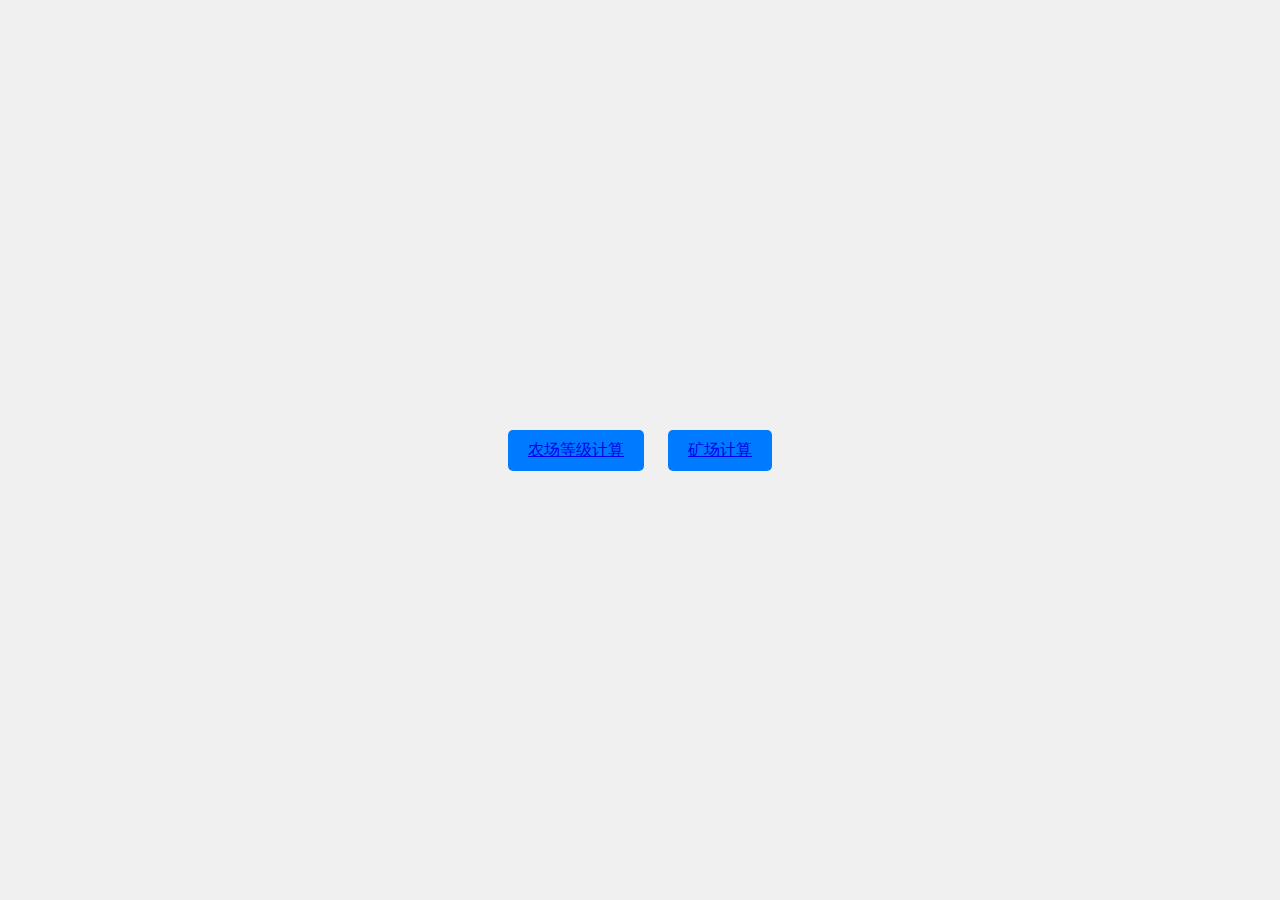
<file: choose.html>
<html lang="en">
<head>
    <meta charset="UTF-8">
    <meta name="viewport" content="width=device-width, initial-scale=1.0">
    <title>Choose</title>
    <link rel="stylesheet" href="./Css/choose.css?v=1.0">
</head>
<body>
    <div class="button-container">
        <button class="btn">
            <a href="./Html/famer.html">农场等级计算</a>
        </button>
        <button class="btn">
            <a href="./Html/kuangChan.html">矿场计算</a>
        </button>
    </div>
    
</body>
</html>
</file>
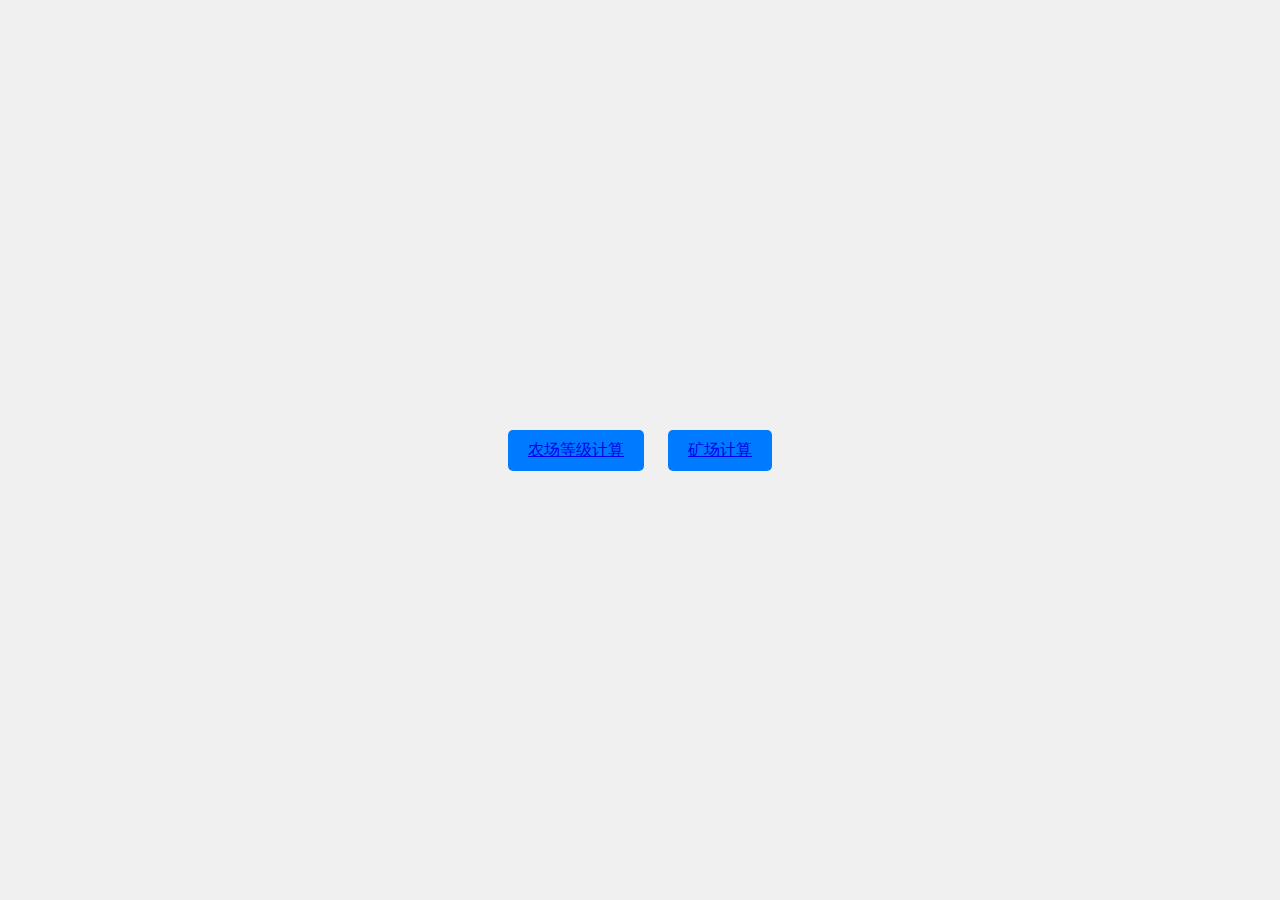
<file: Html/choose.html>
<html lang="en">
<head>
    <meta charset="UTF-8">
    <meta name="viewport" content="width=device-width, initial-scale=1.0">
    <title>Choose</title>
    <link rel="stylesheet" href="../Css/choose.css?v=1.0">
</head>
<body>
    <div class="button-container">
        <button class="btn">
            <a href="./famer.html">农场等级计算</a>
        </button>
        <button class="btn">
            <a href="./kuangChan.html">矿场计算</a>
        </button>
    </div>
    
</body>
</html>
</file>
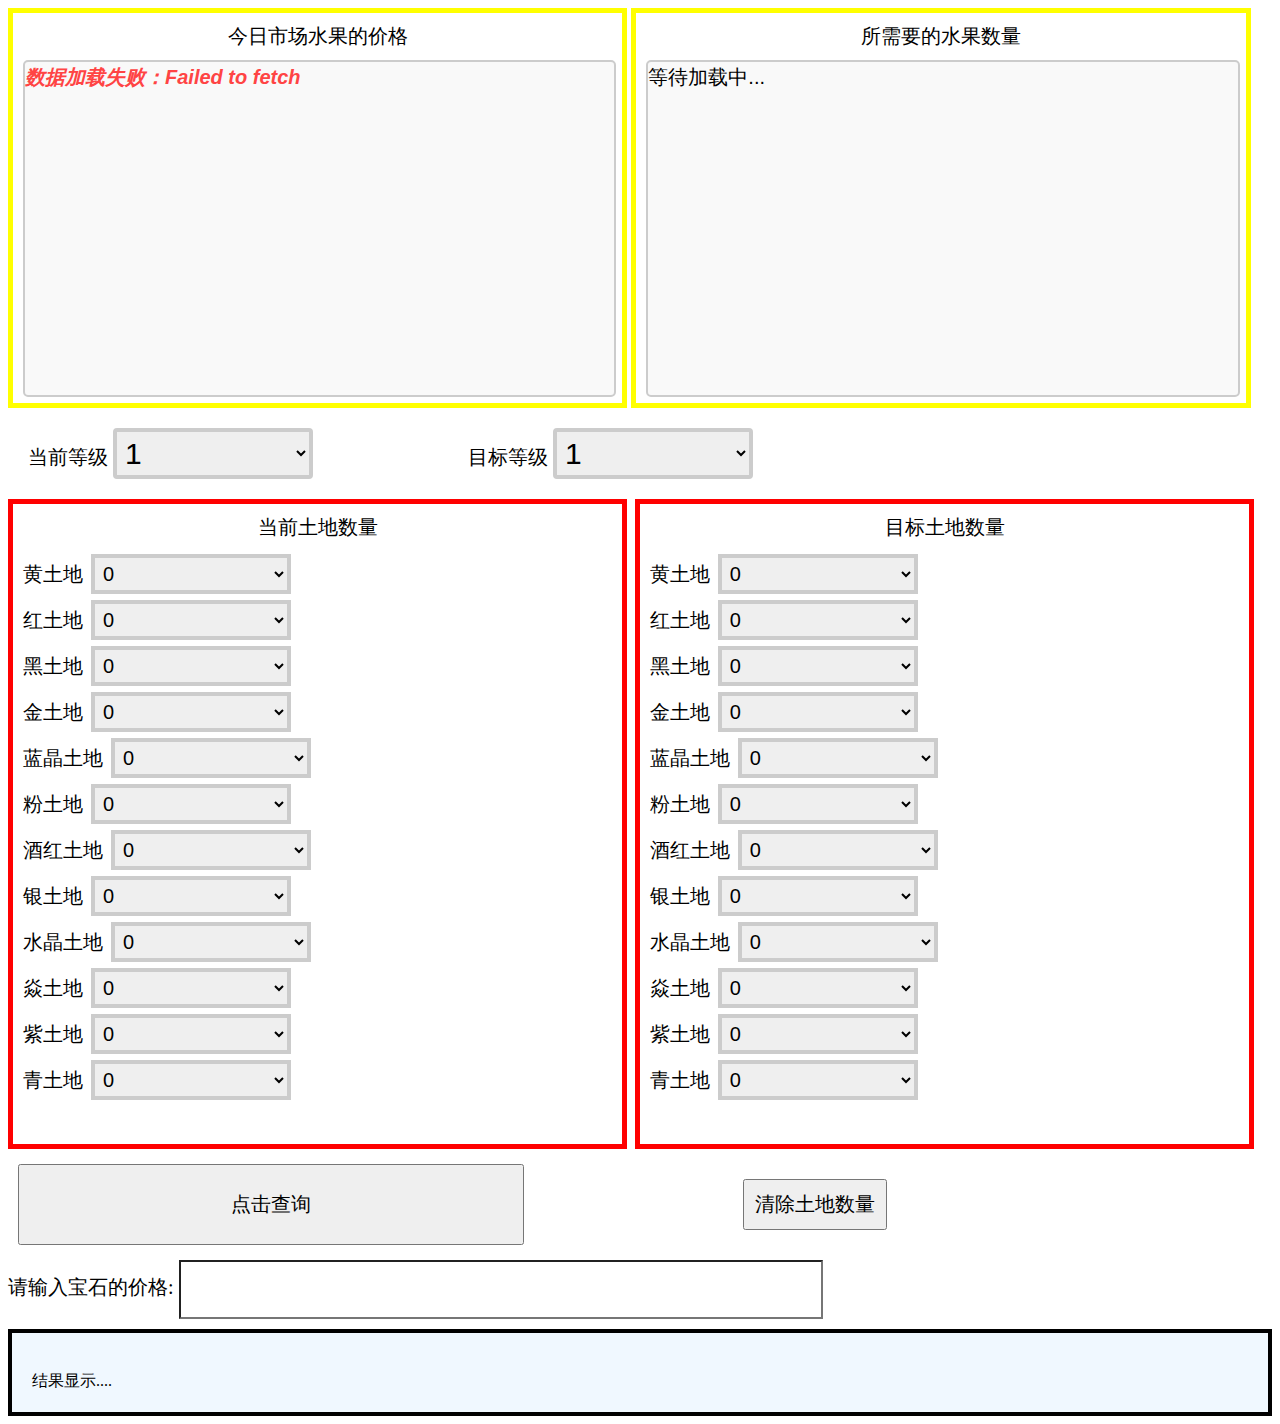
<file: Html/famer.html>
<!doctype html>
<html>
<head>
    <meta charset="utf-8">
    <title>Famer Com Here</title>
    <link rel="stylesheet" href="../Css/famer.css?v=1.0">

</head>
<body>
    <!-- 水果价格 -->
    <div class="demo1">今日市场水果的价格
        <div id="price" class="left">
            <div id="scrollable-textbox_FruitPrice" class="loading">数据加载中...</div>
        </div>
    </div>
    <!-- 所需水果数量 -->
    <div class="demo1">所需要的水果数量
        <div id="number" class="left">
            <div id="scrollable-textbox_NeedFruit">等待加载中...</div>
        </div>
    </div>
    <!-- 当前等级 以及 目标等级 -->
    <br>
    <div id="level">
        <span id="current_level" >当前等级 
            <select id="currentLevel">
                <option value="1">1</option>
                <option value="2">2</option>
                <option value="3">3</option>
                <option value="4">4</option>
                <option value="5">5</option>
                <option value="6">6</option>
              </select>
        </span>
        <span id="target_level" style="margin-left: 150px;">目标等级
            <select id="targetLevel">
                <option value="1">1</option>
                <option value="2">2</option>
                <option value="3">3</option>
                <option value="4">4</option>
                <option value="5">5</option>
                <option value="6">6</option>
            </select>
        </span> 
    </div>

    <!-- 当前土地数量 和 目标土地数量 -->
    <br>
    <div id="LandNumber">
        <div id="currentLandNumber">
            <span>当前土地数量</span>
            <div class="left">
                <div>黄土地
                    <select>
                        <option value="0" selected>0</option>
                        <option value="1">1</option>
                        <option value="2">2</option>
                        <option value="3">3</option>
                        <option value="4">4</option>
                        <option value="5">5</option>
                        <option value="6">6</option>
                        <option value="7">7</option>
                        <option value="8">8</option>
                        <option value="9">9</option>
                        <option value="10">10</option>
                        <option value="11">11</option>
                        <option value="12">12</option>
                    </select>
                </div>
                <div>红土地
                    <select>
                        <option value="0" selected>0</option>
                        <option value="1">1</option>
                        <option value="2">2</option>
                        <option value="3">3</option>
                        <option value="4">4</option>
                        <option value="5">5</option>
                        <option value="6">6</option>
                        <option value="7">7</option>
                        <option value="8">8</option>
                        <option value="9">9</option>
                        <option value="10">10</option>
                        <option value="11">11</option>
                        <option value="12">12</option>
                    </select>
                </div>
                <div>黑土地
                    <select>
                        <option value="0" selected>0</option>
                        <option value="1">1</option>
                        <option value="2">2</option>
                        <option value="3">3</option>
                        <option value="4">4</option>
                        <option value="5">5</option>
                        <option value="6">6</option>
                        <option value="7">7</option>
                        <option value="8">8</option>
                        <option value="9">9</option>
                        <option value="10">10</option>
                        <option value="11">11</option>
                        <option value="12">12</option>
                    </select>
                </div>
                <div>金土地
                    <select>
                        <option value="0" selected>0</option>
                        <option value="1">1</option>
                        <option value="2">2</option>
                        <option value="3">3</option>
                        <option value="4">4</option>
                        <option value="5">5</option>
                        <option value="6">6</option>
                        <option value="7">7</option>
                        <option value="8">8</option>
                        <option value="9">9</option>
                        <option value="10">10</option>
                        <option value="11">11</option>
                        <option value="12">12</option>
                    </select>
                </div>
                <div>蓝晶土地
                    <select>
                        <option value="0" selected>0</option>
                        <option value="1">1</option>
                        <option value="2">2</option>
                        <option value="3">3</option>
                        <option value="4">4</option>
                        <option value="5">5</option>
                        <option value="6">6</option>
                        <option value="7">7</option>
                        <option value="8">8</option>
                        <option value="9">9</option>
                        <option value="10">10</option>
                        <option value="11">11</option>
                        <option value="12">12</option>
                    </select>
                </div>
                <div>粉土地
                    <select>
                        <option value="0" selected>0</option>
                        <option value="1">1</option>
                        <option value="2">2</option>
                        <option value="3">3</option>
                        <option value="4">4</option>
                        <option value="5">5</option>
                        <option value="6">6</option>
                        <option value="7">7</option>
                        <option value="8">8</option>
                        <option value="9">9</option>
                        <option value="10">10</option>
                        <option value="11">11</option>
                        <option value="12">12</option>
                    </select>
                </div>
                <div>酒红土地
                    <select>
                        <option value="0" selected>0</option>
                        <option value="1">1</option>
                        <option value="2">2</option>
                        <option value="3">3</option>
                        <option value="4">4</option>
                        <option value="5">5</option>
                        <option value="6">6</option>
                        <option value="7">7</option>
                        <option value="8">8</option>
                        <option value="9">9</option>
                        <option value="10">10</option>
                        <option value="11">11</option>
                        <option value="12">12</option>
                    </select>
                </div>
                <div>银土地
                    <select>
                        <option value="0" selected>0</option>
                        <option value="1">1</option>
                        <option value="2">2</option>
                        <option value="3">3</option>
                        <option value="4">4</option>
                        <option value="5">5</option>
                        <option value="6">6</option>
                        <option value="7">7</option>
                        <option value="8">8</option>
                        <option value="9">9</option>
                        <option value="10">10</option>
                        <option value="11">11</option>
                        <option value="12">12</option>
                    </select>
                </div>
                <div>水晶土地
                    <select>
                        <option value="0" selected>0</option>
                        <option value="1">1</option>
                        <option value="2">2</option>
                        <option value="3">3</option>
                        <option value="4">4</option>
                        <option value="5">5</option>
                        <option value="6">6</option>
                        <option value="7">7</option>
                        <option value="8">8</option>
                        <option value="9">9</option>
                        <option value="10">10</option>
                        <option value="11">11</option>
                        <option value="12">12</option>
                    </select>
                </div>
                <div>焱土地
                    <select>
                        <option value="0" selected>0</option>
                        <option value="1">1</option>
                        <option value="2">2</option>
                        <option value="3">3</option>
                        <option value="4">4</option>
                        <option value="5">5</option>
                        <option value="6">6</option>
                        <option value="7">7</option>
                        <option value="8">8</option>
                        <option value="9">9</option>
                        <option value="10">10</option>
                        <option value="11">11</option>
                        <option value="12">12</option>
                    </select>
                </div>
                <div>紫土地
                    <select>
                        <option value="0" selected>0</option>
                        <option value="1">1</option>
                        <option value="2">2</option>
                        <option value="3">3</option>
                        <option value="4">4</option>
                        <option value="5">5</option>
                        <option value="6">6</option>
                        <option value="7">7</option>
                        <option value="8">8</option>
                        <option value="9">9</option>
                        <option value="10">10</option>
                        <option value="11">11</option>
                        <option value="12">12</option>
                    </select>
                </div>
                <div>青土地
                    <select>
                        <option value="0" selected>0</option>
                        <option value="1">1</option>
                        <option value="2">2</option>
                        <option value="3">3</option>
                        <option value="4">4</option>
                        <option value="5">5</option>
                        <option value="6">6</option>
                        <option value="7">7</option>
                        <option value="8">8</option>
                        <option value="9">9</option>
                        <option value="10">10</option>
                        <option value="11">11</option>
                        <option value="12">12</option>
                    </select>
                </div>
            </div>
           
        </div>
        <div id="targetLandNumber">
            <span>目标土地数量</span>
            <div class="left">
                <div>黄土地
                    <select>
                        <option value="0" selected>0</option>
                        <option value="1">1</option>
                        <option value="2">2</option>
                        <option value="3">3</option>
                        <option value="4">4</option>
                        <option value="5">5</option>
                        <option value="6">6</option>
                        <option value="7">7</option>
                        <option value="8">8</option>
                        <option value="9">9</option>
                        <option value="10">10</option>
                        <option value="11">11</option>
                        <option value="12">12</option>
                    </select>
                </div>
                <div>红土地
                    <select>
                        <option value="0" selected>0</option>
                        <option value="1">1</option>
                        <option value="2">2</option>
                        <option value="3">3</option>
                        <option value="4">4</option>
                        <option value="5">5</option>
                        <option value="6">6</option>
                        <option value="7">7</option>
                        <option value="8">8</option>
                        <option value="9">9</option>
                        <option value="10">10</option>
                        <option value="11">11</option>
                        <option value="12">12</option>
                    </select>
                </div>
                <div>黑土地
                    <select>
                        <option value="0" selected>0</option>
                        <option value="1">1</option>
                        <option value="2">2</option>
                        <option value="3">3</option>
                        <option value="4">4</option>
                        <option value="5">5</option>
                        <option value="6">6</option>
                        <option value="7">7</option>
                        <option value="8">8</option>
                        <option value="9">9</option>
                        <option value="10">10</option>
                        <option value="11">11</option>
                        <option value="12">12</option>
                    </select>
                </div>
                <div>金土地
                    <select>
                        <option value="0" selected>0</option>
                        <option value="1">1</option>
                        <option value="2">2</option>
                        <option value="3">3</option>
                        <option value="4">4</option>
                        <option value="5">5</option>
                        <option value="6">6</option>
                        <option value="7">7</option>
                        <option value="8">8</option>
                        <option value="9">9</option>
                        <option value="10">10</option>
                        <option value="11">11</option>
                        <option value="12">12</option>
                    </select>
                </div>
                <div>蓝晶土地
                    <select>
                        <option value="0" selected>0</option>
                        <option value="1">1</option>
                        <option value="2">2</option>
                        <option value="3">3</option>
                        <option value="4">4</option>
                        <option value="5">5</option>
                        <option value="6">6</option>
                        <option value="7">7</option>
                        <option value="8">8</option>
                        <option value="9">9</option>
                        <option value="10">10</option>
                        <option value="11">11</option>
                        <option value="12">12</option>
                    </select>
                </div>
                <div>粉土地
                    <select>
                        <option value="0" selected>0</option>
                        <option value="1">1</option>
                        <option value="2">2</option>
                        <option value="3">3</option>
                        <option value="4">4</option>
                        <option value="5">5</option>
                        <option value="6">6</option>
                        <option value="7">7</option>
                        <option value="8">8</option>
                        <option value="9">9</option>
                        <option value="10">10</option>
                        <option value="11">11</option>
                        <option value="12">12</option>
                    </select>
                </div>
                <div>酒红土地
                    <select>
                        <option value="0" selected>0</option>
                        <option value="1">1</option>
                        <option value="2">2</option>
                        <option value="3">3</option>
                        <option value="4">4</option>
                        <option value="5">5</option>
                        <option value="6">6</option>
                        <option value="7">7</option>
                        <option value="8">8</option>
                        <option value="9">9</option>
                        <option value="10">10</option>
                        <option value="11">11</option>
                        <option value="12">12</option>
                    </select>
                </div>
                <div>银土地
                    <select>
                        <option value="0" selected>0</option>
                        <option value="1">1</option>
                        <option value="2">2</option>
                        <option value="3">3</option>
                        <option value="4">4</option>
                        <option value="5">5</option>
                        <option value="6">6</option>
                        <option value="7">7</option>
                        <option value="8">8</option>
                        <option value="9">9</option>
                        <option value="10">10</option>
                        <option value="11">11</option>
                        <option value="12">12</option>
                    </select>
                </div>
                <div>水晶土地
                    <select>
                        <option value="0" selected>0</option>
                        <option value="1">1</option>
                        <option value="2">2</option>
                        <option value="3">3</option>
                        <option value="4">4</option>
                        <option value="5">5</option>
                        <option value="6">6</option>
                        <option value="7">7</option>
                        <option value="8">8</option>
                        <option value="9">9</option>
                        <option value="10">10</option>
                        <option value="11">11</option>
                        <option value="12">12</option>
                    </select>
                </div>
                <div>焱土地
                    <select>
                        <option value="0" selected>0</option>
                        <option value="1">1</option>
                        <option value="2">2</option>
                        <option value="3">3</option>
                        <option value="4">4</option>
                        <option value="5">5</option>
                        <option value="6">6</option>
                        <option value="7">7</option>
                        <option value="8">8</option>
                        <option value="9">9</option>
                        <option value="10">10</option>
                        <option value="11">11</option>
                        <option value="12">12</option>
                    </select>
                </div>
                <div>紫土地
                    <select>
                        <option value="0" selected>0</option>
                        <option value="1">1</option>
                        <option value="2">2</option>
                        <option value="3">3</option>
                        <option value="4">4</option>
                        <option value="5">5</option>
                        <option value="6">6</option>
                        <option value="7">7</option>
                        <option value="8">8</option>
                        <option value="9">9</option>
                        <option value="10">10</option>
                        <option value="11">11</option>
                        <option value="12">12</option>
                    </select>
                </div>
                <div>青土地
                    <select>
                        <option value="0" selected>0</option>
                        <option value="1">1</option>
                        <option value="2">2</option>
                        <option value="3">3</option>
                        <option value="4">4</option>
                        <option value="5">5</option>
                        <option value="6">6</option>
                        <option value="7">7</option>
                        <option value="8">8</option>
                        <option value="9">9</option>
                        <option value="10">10</option>
                        <option value="11">11</option>
                        <option value="12">12</option>
                    </select>
                </div>
            </div>
        </div>
    </div> 

    <!-- 确定按钮 -->
    <button id="querry" onclick="querry()">点击查询</button>
    <button id="clearLandNumber" onclick="clearLandNumber()">清除土地数量</button>

    <!-- 宝石价格 -->
    <div>
        <span style="font-size: 20px;">请输入宝石的价格: <input type="number" id="BaoshiPrice" min="0" max="10"></span>
    </div>
    <!-- 结果 -->
    <div id="result">
        <span id="resultDisplay">结果显示....</span>
    </div>
</body>
    <script src="../Js/famer.js?v=1.0"></script>
</html>
</file>
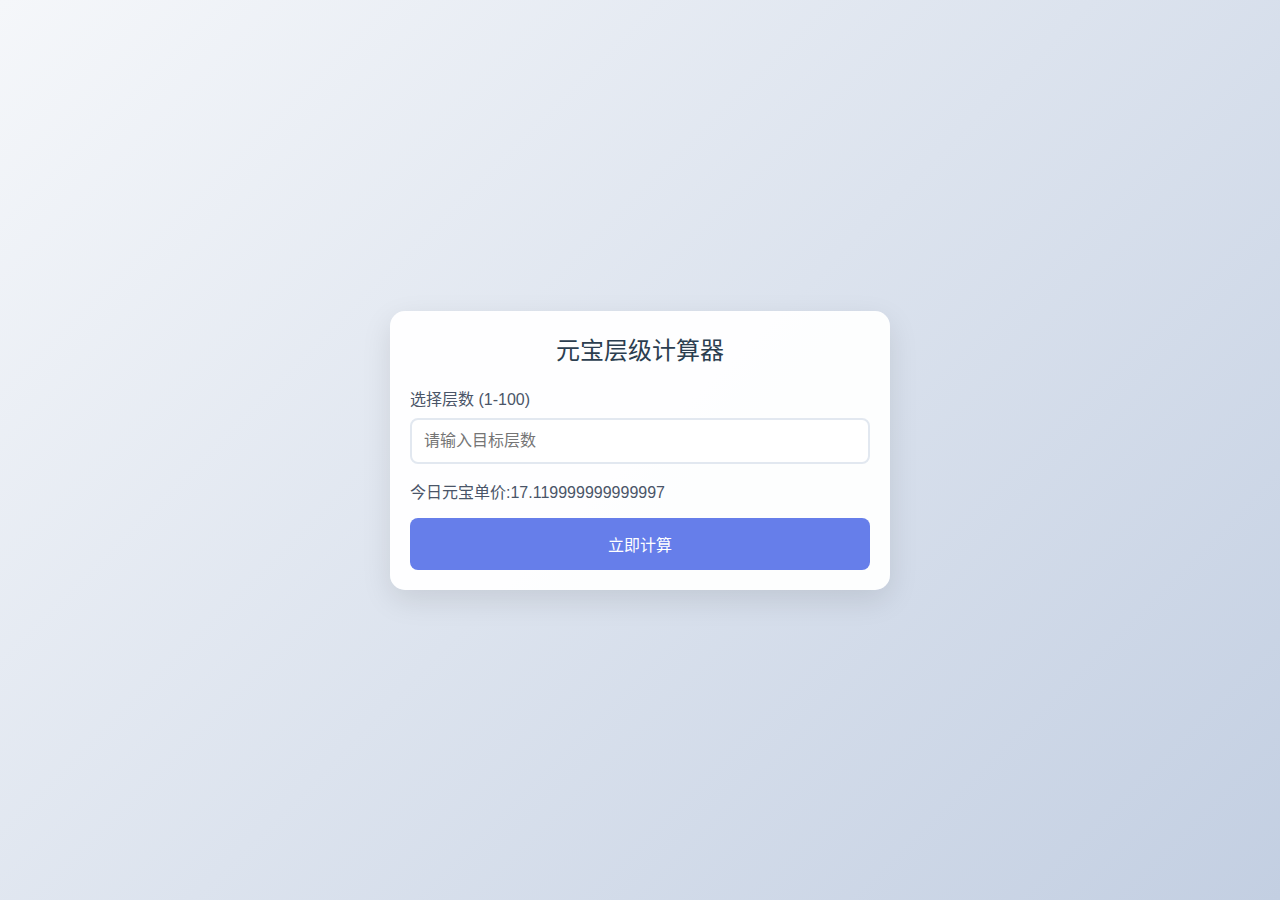
<file: Html/kuangChan.html>
<!DOCTYPE html>
<html lang="zh-CN">
<head>
    <meta charset="UTF-8">
    <meta name="viewport" content="width=device-width, initial-scale=1.0">
    <title>元宝层级计算器</title>
    <link rel="stylesheet" href="../Css/kuangChang.css?v=1.0">
</head>
<body>
    <div class="container">
        <h1>元宝层级计算器</h1>
        <div class="input-group">
            <label for="floor">选择层数 (1-100)</label>
            <input type="number" id="floor" min="1" max="100" placeholder="请输入目标层数">
        </div>
        <div class="input-group">
            <label for="price" id="todayPrice">今日元宝单价</label>
            <!-- <input type="number" id="price" step="0.01" min="0" placeholder="请输入单个元宝价格"> -->
        </div>
        <button onclick="calculate()">立即计算</button>
        <div class="error" id="error">请输入有效的层数！</div>
        <div id="result"></div>
    </div>

</body>
    <script src="../Js/kuanChang.js?v=1.0"></script>
</html>
</file>
<file: Css/choose.css>
/* 重置默认样式 */
body, html {
    margin: 0;
    padding: 0;
    height: 100%;
    display: flex;
    justify-content: center;
    align-items: center;
    background-color: #f0f0f0; /* 背景色 */
  }
  
  /* 按钮容器 */
  .button-container {
    text-align: center; /* 按钮水平居中 */
  }
  
  /* 按钮样式 */
  .btn {
    margin: 10px; /* 按钮间距 */
    padding: 10px 20px;
    font-size: 16px;
    color: #f6f5f5;
    background-color: #007bff;
    border: none;
    border-radius: 5px;
    cursor: pointer;
    transition: background-color 0.3s ease;
  }
  
  .btn:hover {
    background-color: #ccd2dc; /* 鼠标悬停效果 */
  }
</file>
<file: Css/famer.css>
.demo1{
    /* background-color: red; */
    font-size: 20px;
    padding: 10px;
    border: 5px solid yellow;
    /* margin-bottom: 20px; */
    width: 49%;
    height: 400px;
    text-align: center;
    display: inline-block;
    vertical-align: top; /* 关键：顶部对齐 */
    box-sizing: border-box; /* 防止 padding 和 border 影响尺寸 */
}
.left{
    height: 100%;
    width: 100%;
    text-align: left;
    font-size: 20px;
    color: black;
    margin-top: 10px;
}
#level{
    font-size: 20px;
    display: inline-block;
    margin: 20px;
    
}
#LandNumber{
    font-size: 30px;
    display: inline-block;
    width: 100%;
}
#targetLandNumber,
#currentLandNumber{
    font-size: 20px;
    padding: 10px;
    border: 5px solid red;
    width: 49%;
    height: 650px;
    text-align: center;
    display: inline-block;
    box-sizing: border-box; /* 防止 padding 和 border 影响尺寸 */
    vertical-align: top; /* 关键：顶部对齐 */
}


#querry{
    padding: 25px;
    /* display: inline-block; */
    width: 40%;
    margin: 15px;
    margin-left: 10px;
    font-size: 20px;
    /* margin-right: auto; */
    /* text-align: center; */

}
#clearLandNumber{
    margin-left: 200px;
    padding: 10px;
    font-size: 20px;
}
#BaoshiPrice{
    text-align: left;
    padding: 20px;
    margin-bottom: 10px;
    background-color: white;
    width: 600px;
}
#result{
    text-align: left;
    border: 4px solid black;
    padding: 20px;
    background-color: aliceblue;
    white-space: pre-line; /* 保留换行符 */
}

#level select {
    padding: 4px;
    border: 4px solid #ccc;
    border-radius: 4px;
    font-size: 30px;
    width: 200px;
}
#LandNumber select{
    padding: 4px;
    font-size: 20px;
    border: 4px solid #ccc;
    width: 200px;
    margin: 3px;
}
/* ========滑动文本窗口==========*/
 /* 固定尺寸文本框样式 */
#scrollable-textbox_NeedFruit,
#scrollable-textbox_FruitPrice{
    font-size: 20px;
    width: 100%;
    height: 90%;
    /* padding: 10px; */
    border: 2px solid #ccc;
    border-radius: 5px;
    overflow: auto;  /* 关键属性：自动显示滚动条 */
    resize: none;    /* 禁止用户调整大小 */
    font-family: Arial, sans-serif;
    line-height: 1.5;
    background-color: #f9f9f9;
    white-space: pre-line; /* 保留换行符 */
}

/* 加载提示样式 */
.loading {
    color: #666;
    font-style: italic;
}

/* 错误提示样式 */
.error {
    color: #ff4444;
    font-weight: bold;
}
/*  */
</file>
<file: Css/kuangChang.css>
/* 基础样式重置 */
* {
    margin: 0;
    padding: 0;
    box-sizing: border-box;
}

body {
    font-family: 'Segoe UI', Tahoma, Geneva, Verdana, sans-serif;
    background: linear-gradient(135deg, #f5f7fa 0%, #c3cfe2 100%);
    min-height: 100vh;
    display: flex;
    justify-content: center;
    align-items: center;
    padding: 20px;
}

.container {
    background: rgba(255, 255, 255, 0.95);
    padding: 20px;
    border-radius: 15px;
    box-shadow: 0 10px 30px rgba(0, 0, 0, 0.1);
    width: 100%;
    max-width: 500px;
}

h1 {
    color: #2c3e50;
    text-align: center;
    margin-bottom: 20px;
    font-size: 24px;
    font-weight: 500;
}

.input-group {
    margin-bottom: 15px;
}

label {
    display: block;
    margin-bottom: 8px;
    color: #4a5568;
    font-size: 16px;
    font-weight: 500;
}

input {
    width: 100%;
    padding: 12px;
    border: 2px solid #e2e8f0;
    border-radius: 8px;
    font-size: 16px;
    transition: border-color 0.3s ease;
}

input:focus {
    outline: none;
    border-color: #667eea;
    box-shadow: 0 0 0 3px rgba(102, 126, 234, 0.1);
}

button {
    width: 100%;
    padding: 14px;
    background: #667eea;
    color: white;
    border: none;
    border-radius: 8px;
    font-size: 16px;
    cursor: pointer;
    transition: all 0.3s ease;
}

button:hover {
    background: #5a67d8;
    transform: translateY(-2px);
}

#result {
    margin-top: 20px;
    padding: 15px;
    background: #f8fafc;
    border-radius: 10px;
    display: none;
}

.result-item {
    padding: 12px;
    margin: 8px 0;
    background: white;
    border-radius: 8px;
    box-shadow: 0 2px 5px rgba(0, 0, 0, 0.05);
    font-size: 14px;
}

.error {
    color: #e53e3e;
    text-align: center;
    margin: 15px 0;
    font-size: 14px;
    display: none;
}

/* 手机端优化 */
@media (max-width: 480px) {
    body {
        padding: 10px;
    }

    .container {
        padding: 15px;
        border-radius: 12px;
    }

    h1 {
        font-size: 22px;
        margin-bottom: 15px;
    }

    input {
        padding: 10px;
        font-size: 14px;
    }

    button {
        padding: 12px;
        font-size: 14px;
    }

    .result-item {
        padding: 10px;
        font-size: 13px;
    }
}
</file>
